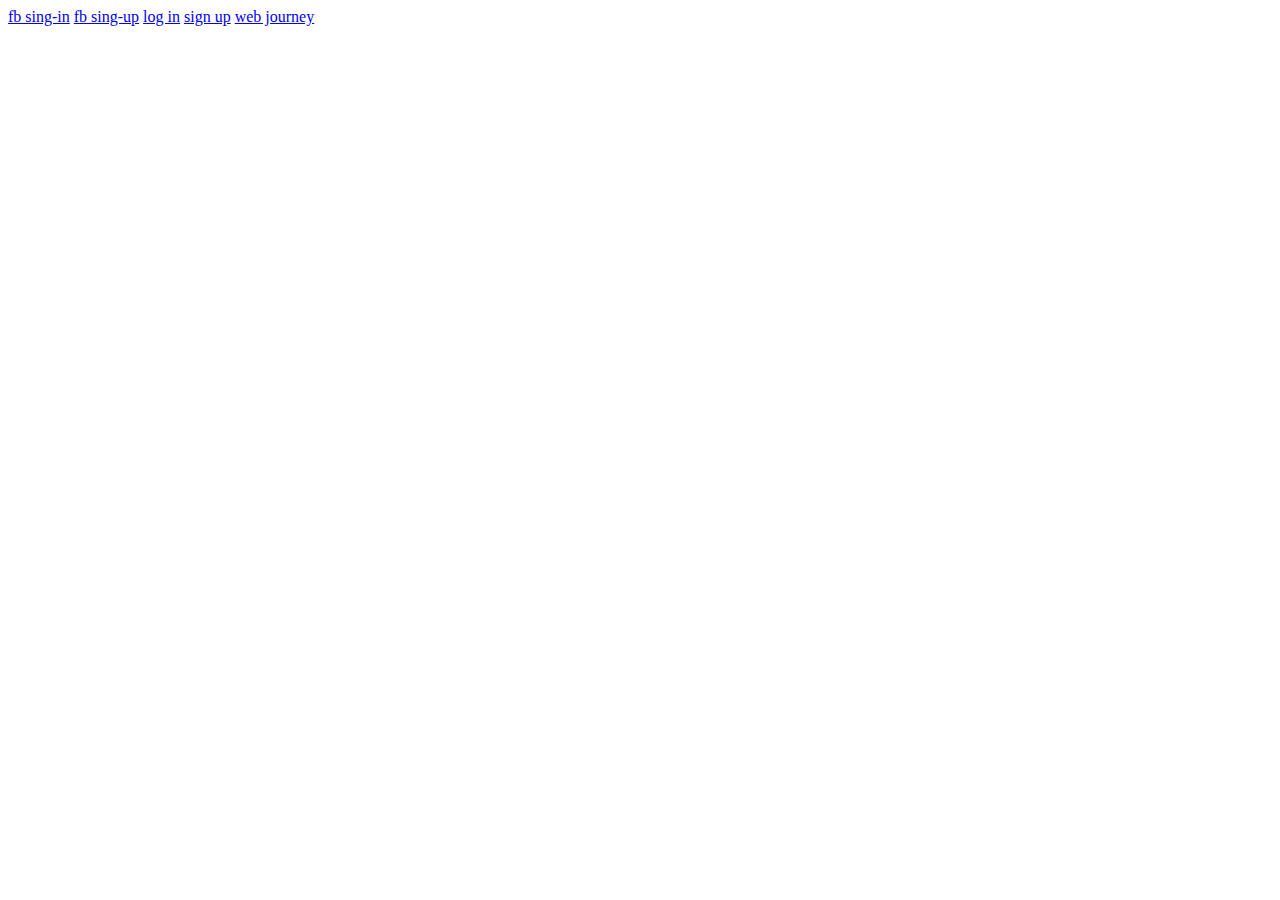
<file: index.html>
<!DOCTYPE html>
<html lang="en">
<head>
    <meta charset="UTF-8">
    <meta http-equiv="X-UA-Compatible" content="IE=edge">
    <meta name="viewport" content="width=device-width, initial-scale=1.0">
    <title>Document</title>
</head>
<body>
    <a href="/fb-sing-in.html">fb sing-in</a>
    <a href="/fb-sing-up.html">fb sing-up</a>
    <a href="/log-in.html">log in</a>
    <a href="/sing-up.html">sign up</a>
    <a href="/WebJourney.HTML">web journey</a>
</body>
</html>
</file>
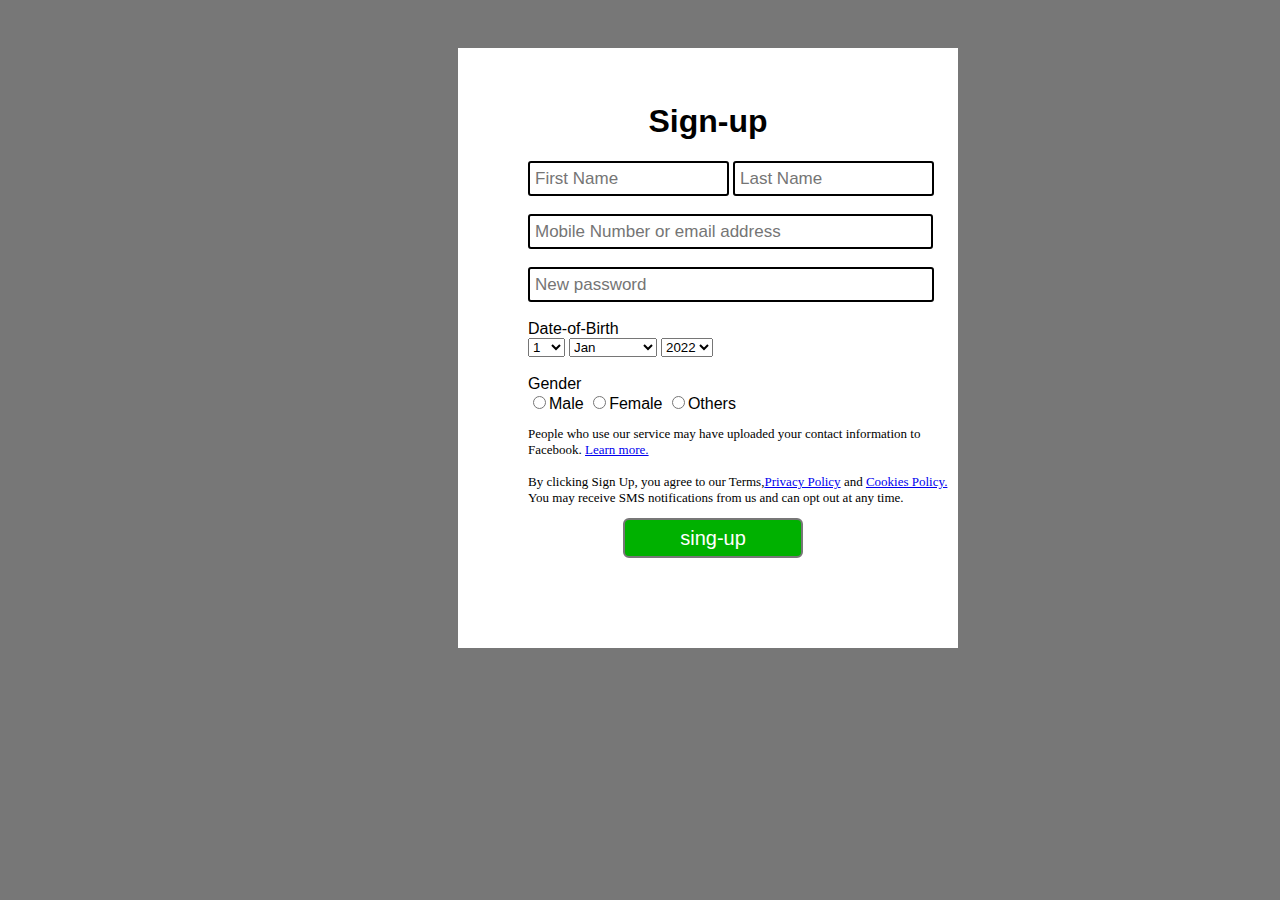
<file: fb sing-up.html>
<html>
    <head>
        <title>log-up</title>
    </head>
    <link rel="stylesheet" href="CSS/sing-up.css">
    <body class="bg">
       <div class="head"><h1>Sign-up</h1>
        <div class="Name">
            <input type="text" class="First" placeholder="First Name" required>
            <input type="text" class="Last"  placeholder="Last Name" required><br><br>
            <input type="text" class="email" placeholder="Mobile Number or email address" required><br><br>
            <input type="password" class="password" placeholder="New password" required><br><br>
            <span class="birthday">Date-of-Birth</span><br>
            <select name="Date" id="">
                <option value="1">1</option>
                <option value="2">2</option>
                <option value="3">3</option>
                <option value="4">4</option>
                <option value="5">5</option>
                <option value="6">6</option>
                <option value="7">7</option>
                <option value="8">8</option>
                <option value="9">9</option>
                <option value="10">10</option>
                <option value="11">11</option>
                <option value="12">12</option>
                <option value="13">13</option>
                <option value="14">14</option>
                <option value="15">15</option>
                <option value="16">16</option>
                <option value="17">17</option>
                <option value="18">18</option>
                <option value="19">19</option>
                <option value="20">20</option>
                <option value="21">21</option>
                <option value="22">22</option>
                <option value="23">23</option>
                <option value="24">24</option>
                <option value="25">25</option>
                <option value="26">26</option>
                <option value="27">27</option>
                <option value="28">28</option>
                <option value="29">29</option>
                <option value="30">30</option>
                <option value="31">31</option>
            </select>
            <select name="Month" id="">
                <option value="1">Jan</option>
                <option value="2">Feb</option>
                <option value="3">March</option>
                <option value="4">April</option>
                <option value="5">May</option>
                <option value="6">June</option>
                <option value="7">July</option>
                <option value="8">Augest</option>
                <option value="9">September</option>
                <option value="10">October</option>
                <option value="11">November</option>
                <option value="12">December</option>

            </select>
            <select name="Year" id="">
                <option value="2022">2022</option>
                <option value="2021">2021</option>
                <option value="2020">2020</option>
                <option value="2019">2019</option>
                <option value="2018">2018</option>
                <option value="2017">2017</option>
                <option value="2016">2016</option>
                <option value="2015">2015</option>
                <option value="2014">2014</option>
                <option value="2013">2013</option>
                <option value="2012">2012</option>
                <option value="2011">2011</option>
                <option value="2010">2010</option>
                <option value="2009">2009</option>
                <option value="2008">2008</option>
                <option value="2007">2007</option>
                <option value="2006">2006</option>
                <option value="2005">2005</option>
                <option value="2004">2004</option>
                <option value="2003">2003</option>
                <option value="2002">2002</option>
                <option value="2001">2001</option>
                <option value="2000">2000</option>
                <option value="1999">1999</option>
                <option value="1998">1998</option>
                <option value="1997">1997</option>
                <option value="1996">1996</option>
                <option value="1995">1995</option>
                <option value="1994">1994</option>
                <option value="1993">1993</option>
                <option value="1992">1992</option>
                <option value="1991">1991</option>
                <option value="1990">1990</option>
                <option value="1989">1989</option>
                <option value="1988">1988</option>
                <option value="1987">1987</option>
                <option value="1986">1986</option>
                <option value="1985">1985</option>
                <option value="1984">1984</option>
                <option value="1983">1983</option>
                <option value="1982">1982</option>
                <option value="1981">1981</option>
                <option value="1980">1980</option>
                <option value="1979">1979</option>
                <option value="1978">1978</option>
                <option value="1977">1977</option>
                <option value="1976">1976</option>
                <option value="1975">1975</option>
                <option value="1974">1974</option>
                <option value="1973">1973</option>
                <option value="1972">1972</option>
                <option value="1971">1971</option>
                <option value="1970">1970</option>
                <option value="1969">1969</option>
                
                <option value="1968">1968</option>
                <option value="1967">1967</option>
                <option value="1966">1966</option>
                <option value="1965">1965</option>
                <option value="1964">1964</option>
                <option value="1963">1963</option>
                <option value="1962">1962</option>
                <option value="1961">1961</option>
                <option value="1960">1960</option>
                <option value="1959">1959</option>
                <option value="1958">1958</option>
                <option value="1957">1957</option>
                <option value="1956">1956</option>
                <option value="1955">1955</option>
                <option value="1954">1954</option>
                <option value="1953">1953</option>
                <option value="1952">1952</option>
                <option value="1951">1951</option>
                <option value="1950">1950</option>
                <option value="1949">1949</option>
                <option value="1948">1948</option>
                <option value="1947">1947</option>
                
                <option value="1946">1946</option>
                <option value="1945">1945</option>
                <option value="1944">1944</option>
                <option value="1943">1943</option>
                <option value="1942">1942</option>
                <option value="1941">1941</option>
                <option value="1940">1940</option>
                <option value="1939">1939</option>
                <option value="1938">1938</option>
                <option value="1937">1937</option>
                <option value="1936">1936</option>
                <option value="1935">1935</option>
                <option value="1934">1934</option>
                <option value="1933">1933</option>
                <option value="1932">1932</option>
                <option value="1931">1931</option>
                <option value="1930">1930</option>
                <option value="1929">1929</option>
                <option value="1928">1928</option>
                <option value="1927">1927</option>
                <option value="1926">1926</option>
                <option value="1925">1925</option>
                <option value="1924">1924</option>
                <option value="1923">1923</option>
                <option value="1922">1922</option>
                <option value="1921">1921</option>
                <option value="1920">1920</option>
                <option value="1919">1919</option>
                <option value="1918">1918</option>
                <option value="1917">1917</option>
                <option value="1916">1916</option>
                <option value="1915">1915</option>
                <option value="1914">1914</option>
                <option value="1913">1913</option>
                <option value="1912">1912</option>
                <option value="1911">1911</option>
                <option value="1910">1910</option>
                <option value="1909">1909</option>
                <option value="1908">1908</option>
                <option value="1907">1907</option>
                <option value="1906">1906</option>
                <option value="1905">1905</option>
            </select><br><br>
            <span class="Gender">
                Gender<br>
                <input type="radio" name="Gender" value="Male">Male
                <input type="radio" name="Gender" value="Female">Female
                <input type="radio" name="Gender" value="Others">Others
            </span>
            <p class="learn">People who use our service may have uploaded your contact information to Facebook. <a href="#" target="_blank">Learn more.</a> <br><br>

                By clicking Sign Up, you agree to our Terms,<a href="#" target="_blank">Privacy Policy</a>  and <a href="#" target="_blank">Cookies Policy.</a>  You may receive SMS notifications from us and can opt out at any time.</p>

                <input class="sing" type="submit" value="sing-up">

        
            </div>
        </div>

    </body>
</html>
</file>
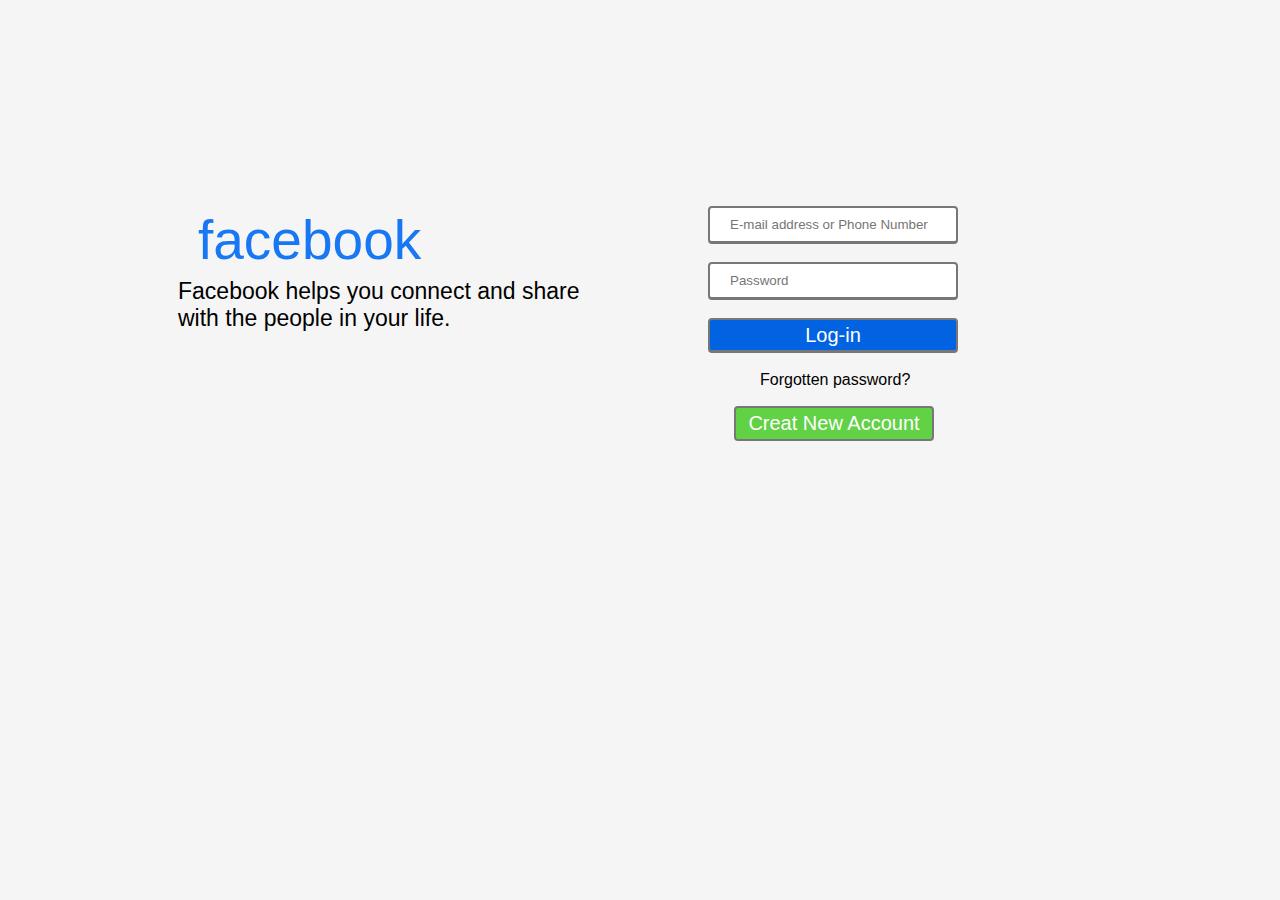
<file: fb-sing-in.html>
<html>
    <head>
        <title></title>
    </head>
    <link rel="stylesheet" href="CSS/sing-up.css">
    <body>
        <div class="left">
            <span class="upper-banner-left">facebook</span>
        <br>
        <span class="upper-banner-left-text">Facebook helps you connect and share with the people in your life.</span>
        </div>
        <div class="Right">
            <input class="Right-email" type="text" placeholder="E-mail address or Phone Number" required > <br> <br>
            <input class="Right-password" type="password" placeholder="Password" required> <br> <br>
            <input type="submit" value="Log-in" class="sin">
            <br><br>
            <a class="forgotten" href="#">Forgotten password?</a>

           <a href="fb-sing-up.html" target="_blank"> <input type="Submit" class="creat" value= "Creat New Account"></a>
        </div>
           
    </body>
</html>
</file>
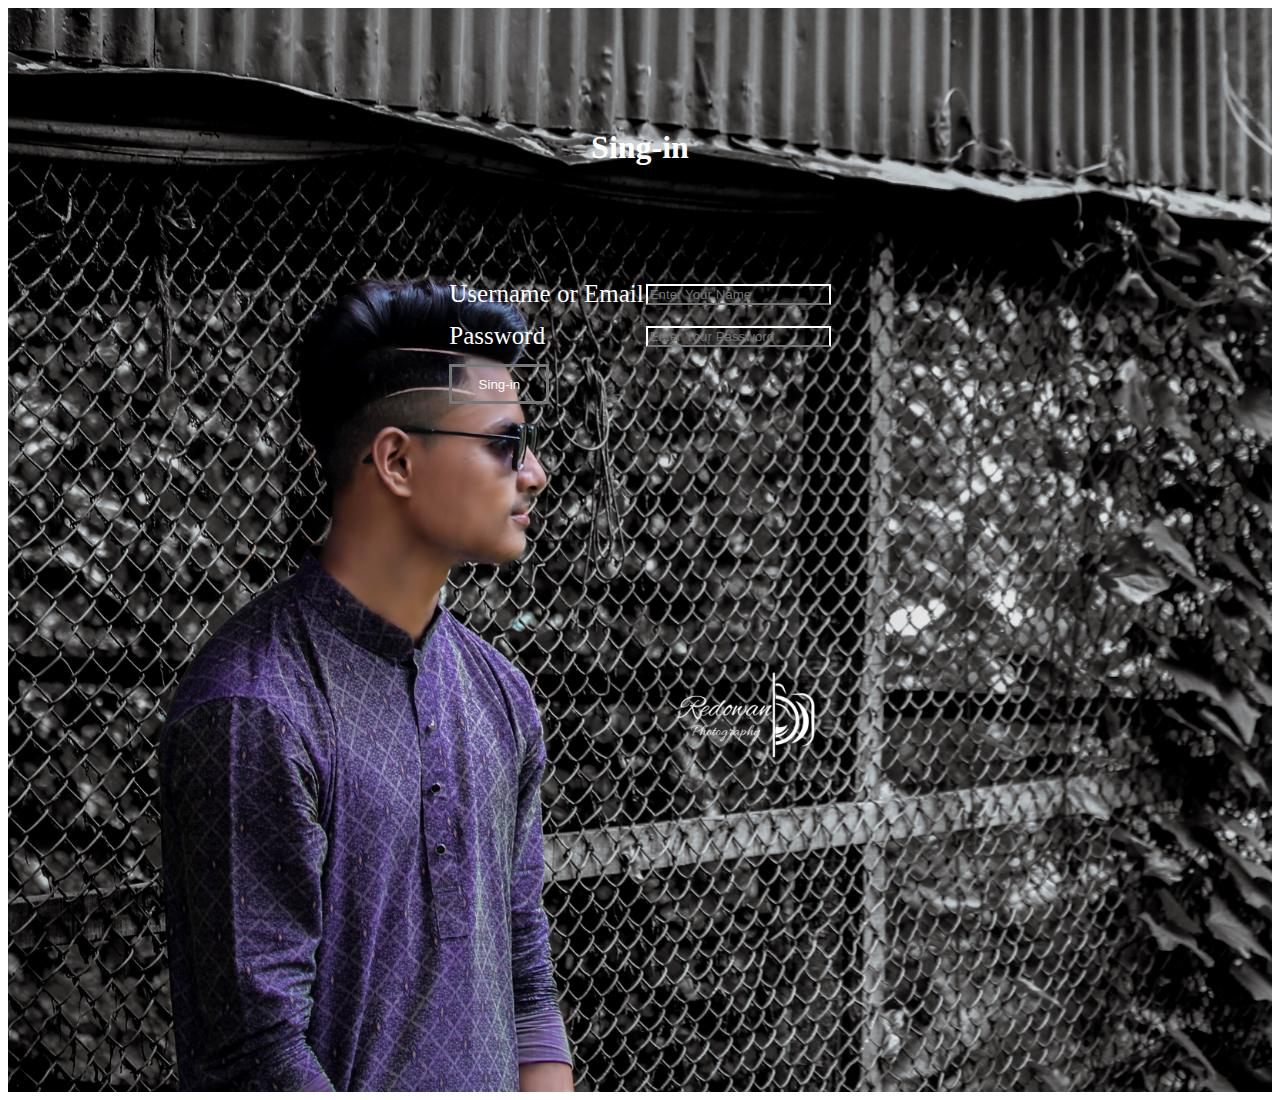
<file: log-in.html>
<html>
    <link rel="stylesheet" href="CSS/build in 2.css">
        <div class="Sing-in">
         <form action="">
            <table>
        <h1>Sing-in</h1>
        <tr>
            <td>Username or Email</td>
            <td><input type="text" placeholder="Enter Your Name" required></td>
        </tr>
        <tr>
            <td>Password</td>
            <td><input type="password" placeholder="Enter Your Password" required></td>
        </tr>
        <tr>
            <td><button type="submit">Sing-in</button></td>
        </tr>
        </table>
</form>
        </div>
 

    </html>
</file>
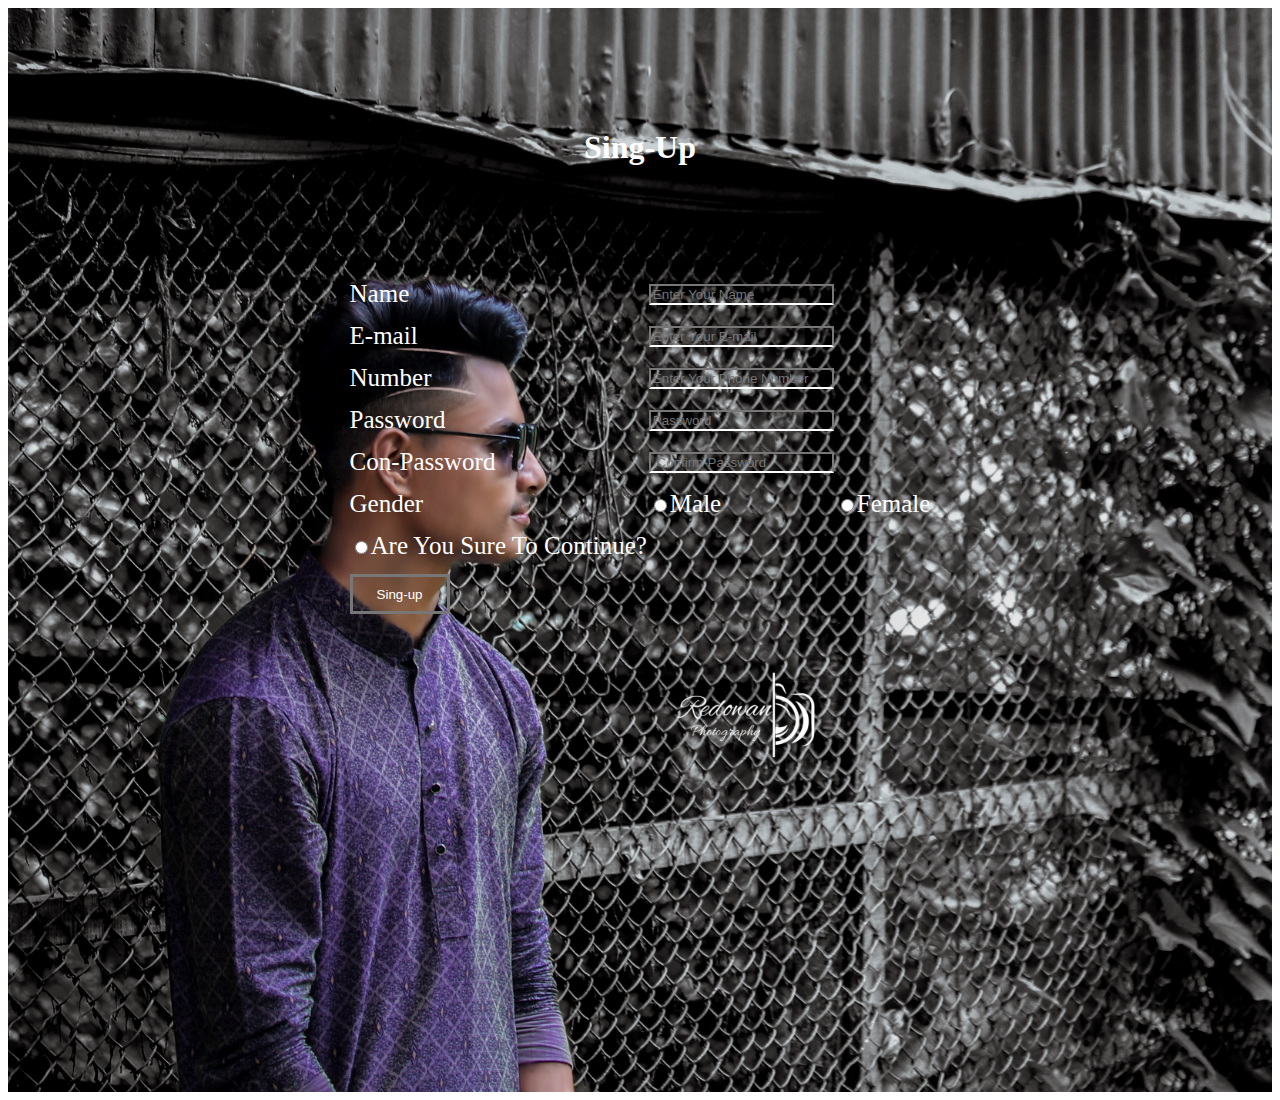
<file: sing-up.html>
<html>
    <link rel="stylesheet" href="CSS/build in 2.css">
    <title>Sing-up </title>
    <body>
        <div class="sing-up">
            <form action=" ">
                <table class="table">
                    <h1 style="color: white; text-align: center;;">Sing-Up</h1>
                    <tr>
                        <td>Name</td>
                        <td><input type="text" name="" placeholder="Enter Your Name" required></td>
                    </tr>
                    <tr>
                        <td>E-mail</td>
                        <td><input type="email" name="" placeholder="Enter Your E-mail" required></td>
                    </tr>
                    <tr>
                        <td>Number</td>
                        <td><input type="number" name="" placeholder="Enter Your Phone Number" required></td>
                    </tr>
                    <tr>
                        <td>Password</td>
                        <td><input type="password" name="" placeholder="Password" required></td>
                    </tr>
                    <tr>
                        <td>Con-Password</td>
                        <td><input type="password" name="" placeholder=" Confirm-Password " required></td>
                    </tr>
                    <tr>
                        <td>Gender</td>
                         <td><input type="radio" name="gender" value="male">Male </td>
                          
                         <td><input type="radio" name="gender" value="female">Female </td>
                        </tr>
                       <tr>
                        <td>
                            <input type="radio" name="" value="">Are You Sure To Continue?
                        </td>
                       </tr>
                        <tr>
                            <td><button>Sing-up</button></td>
                        </tr>
              </table>
            </form>
        </div>
    </body>
</html>
</file>
<file: CSS/sing-up.css>
body{
    background-color: whitesmoke;
   
    color: #1c1e21;
    position: absolute;
}
.left{
    width: 70%;
    height: 100%;
}
.upper-banner-left{
    font-size: 55px;
    color:#1877f2 ;
     position: absolute;
    top: 200px;
    left: 190px;
    font-family: Helvetica, Arial, sans-serif;

}

.upper-banner-left-text{
    font-size: 23px;
    color:black ;
     position: absolute;
    top: 270px;
    left: 170px;
    font-family: Helvetica, Arial, sans-serif;
    width: 420px;
}
.right{
    float: right;
    position:relative;
    left: 700px;
    top: 180px;
}
.right-email{
    width: 250px;
    height: 38px;
    padding-left: 20px;
   border: 2px solid #777;
   border-bottom: 3px solid #777;
   border-radius: 4px;
  
}
.right-password{
    width: 250px;
    height: 38px;
    padding-left: 20px;
   border: 2px solid #777 ;
   border-bottom: 3px solid #777;
   border-radius: 4px;
}
.sin{
    width: 250px;
    height: 35px;
    border-radius: 4px;
   border: 2px solid #777 ;
   border-bottom: 3px solid #777;
   background-color: #0163e2;
   color: white;
   font-size: 20px;
   transition: 0.3S;
   cursor: pointer;
}
.sin:hover{
    background-color:#3d88ea ;
    color: white;
}
.forgotten{
    font-family: Helvetica, Arial, sans-serif;
    position: absolute;
    left: 52px;
    color: black;
   text-decoration: none;
}
.forgotten:hover{
text-decoration: underline;
}
.creat{
    position: absolute;
    top: 200px;
    left: 26px;
    width: 200px;
    height: 35px;
    border-radius: 4px;
   border: 2px solid #777 ;
   border-bottom: 2px solid #777;
   background-color: #61d145;
   color: white;
   font-size: 20px;
   cursor: pointer;
   transition: 0.4s;
}
.creat:hover{
    background-color: #4e913e;
    color: white;
    box-shadow: #8fc283;
}
.bg{
    background-color: #777;
}

.head{
    color: black;
    height: 600px;
    width: 500px;
    margin-left: 450px;
    background-color: white;
    margin-top: 40px;
}
.head h1{
    text-align: center;
    padding-top: 55px;
    font-family: Helvetica, Arial, sans-serif;
}
.Name{
    margin-left: 70px;
  
}
.First{
    height: 35px;
  padding-left: 5px;
    border: 2px solid black;
    border-radius: 3px;
    font-size: 17px;
    font-family: Helvetica, Arial, sans-serif;
    f
}
.Last{

    height: 35px;
 padding-left: 5px;
    border: 2px solid black;
    border-radius: 3px;
    font-size: 17px;
    font-family: Helvetica, Arial, sans-serif;
 
}
.email{
    height: 35px;
    width: 405px;
    padding-left: 5px;
      border: 2px solid black;
      border-radius: 3px;
      font-size: 17px;
}
.password{
    height: 35px;
    padding-left: 5px;
      border: 2px solid black;
      border-radius: 3px;
      font-size: 17px;
      width: 406px;
}
.birthday{
    font-family: Helvetica, Arial, sans-serif;
}
.gender{
    font-family: Helvetica, Arial, sans-serif;
}
.learn{
    font-size: 13px;
}
.sing{
    position: absolute;
 margin-left: 95px;
 
    bottom: 90px;
    height: 40px;
    width: 180px;
   font-size: 20px;
   background-color: #00b100;;
   color: white;
   font-family: Helvetica, Arial, sans-serif;
   border: 2px solid #777;
   border-radius: 6px;
   transition: 0.3s;
 
}
.sing:hover{
    background-color: #39b239;
}
</file>
<file: CSS/build in 2.css>
a{
    text-decoration: none;
}

.full-wraper{
    width: 100%;
    clear: both;
}
.wraper{
    width: 1100px;
    margin: 0 auto;

}

.logo img{
    width: 140px;
    padding: 0px 0px 0px 40px;
    float:left
    
}
.menu{
    width: 380px;
    text-align: center; 
  
    padding:50px 0px 0px 450px
    
    

}
   .menu a{
   padding: 10px;
    color: black;
     font-size: 22px;
   }
     .reg a{
        float: right;
    padding: 20px;
        color: black;
        font-size: 24px;
        reg
        
    }
    
   
   .banner-img{
    
background-position: center;
background-repeat: no-repeat;
background-size: cover;

padding: 200px 0px;
   }
.banner-text{
    color: white;
text-align: center;

}
.service-item{
    color: red;
    border: 1px dotted black;
    margin: 20px;
    width: 300px;
    float: left;
    text-align: center;
     padding: 20px;
     height: 150px;
     size: 12px;

}


.sing-up{
    background-image: url(../img/w2.jpeg);
    background-repeat: no-repeat;
    background-size: cover;
    background-position: center;
    width: 100%;
    height: 100%;
    padding: 100px 0px;
    

}
.table{
    color: white;
    margin: 100px auto;
}
.h1{
    text-align: center;
    color: white;
}
.table tr td{
    padding: 12px 0px 0px 0px;
font-size: 25px;
width: auto;
color: white;
}
.table tr td input{
    background: transparent;
    border: 2px solid #777;
border-bottom: 2px solid white;
color: white;
}
table tr td button{
    background: transparent;
    border: none;
    color: white;
    height: 40px;
    width: 100px;
    border: 3px solid #777;
    transition: .64s;
}
.table tr td button:hover{
    color: black;
    background-color:white;

}
.Sing-in{
    background-image: url(../img/w2.jpeg);
    background-repeat: no-repeat;
    background-size: cover;
    background-position: center;
    width: 100%;
    height: 100%;
    padding: 100px 0px;

}
table{
    margin: 100px auto;
    color: white;
   
}
h1{
    text-align: center;
    color: white;
}
table tr td{
    padding: 12px 0px 0px 0px;
    width:auto;
    color: white;
    font-size: 25px;
}
table tr td input{
    background: transparent;
    border:2px white solid;
    border-bottom: #777 2px solid;
}
table tr td button{
        background: transparent;
        border: none;
        color: white;
        height: 40px;
        width: 100px;
        border: 3px solid #777;
        transition: .64s;
}
table tr td button:hover{
    color: black;
    background-color: white;
}
</file>
